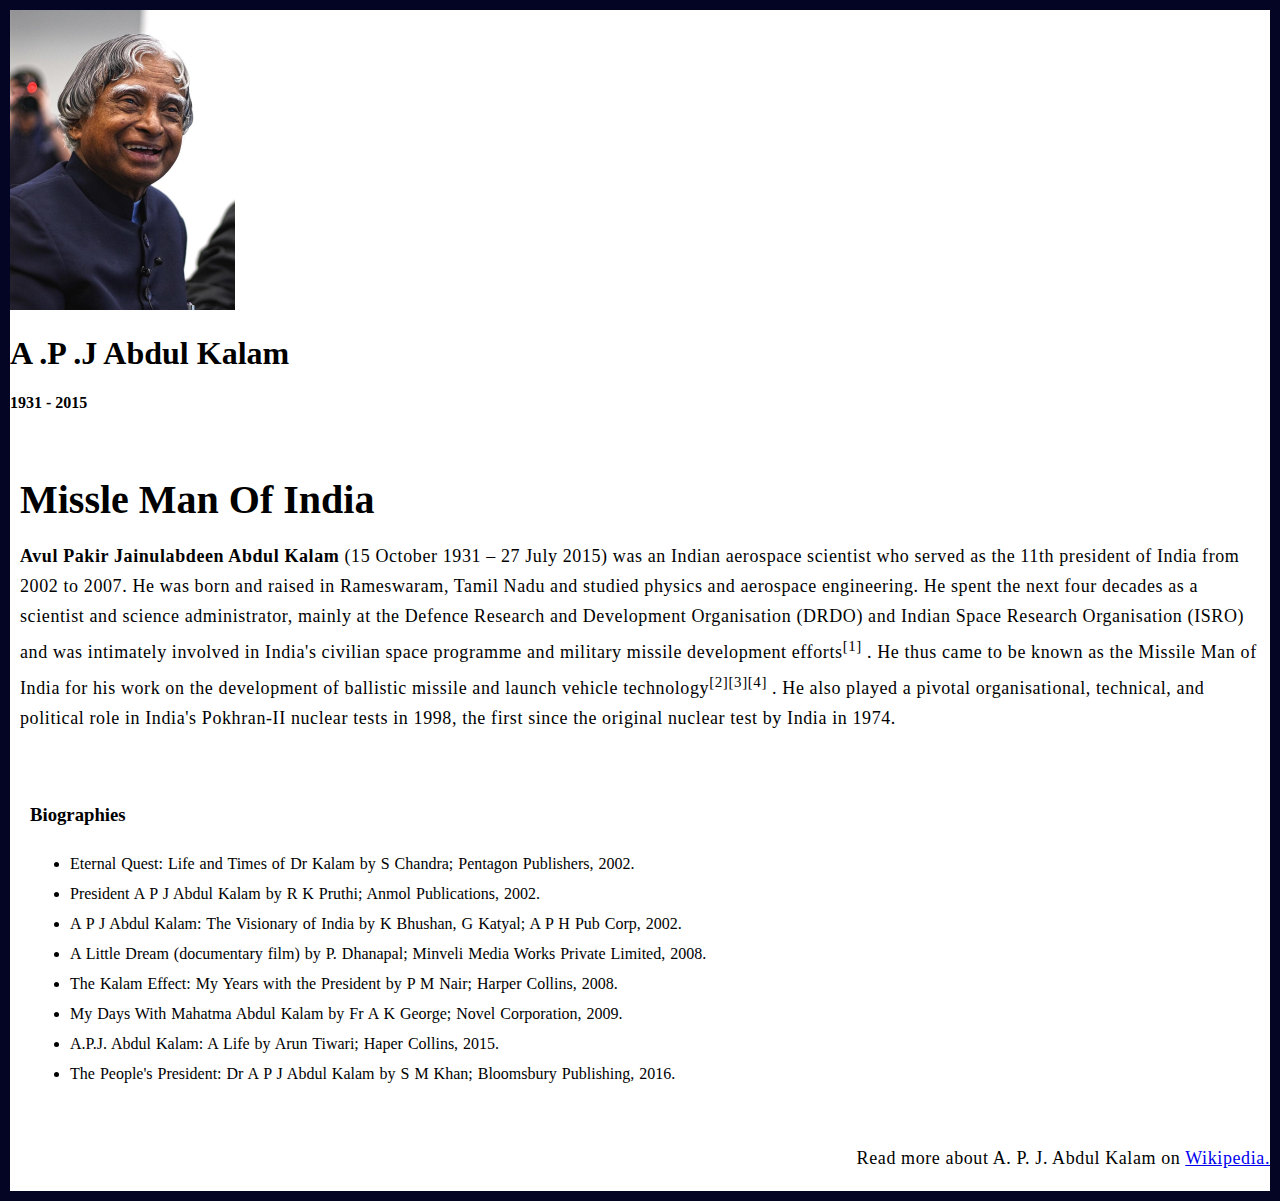
<file: The tribute page/index.html>
<!DOCTYPE html>
<html lang="en">
<head>
    <meta charset="UTF-8">
    <meta http-equiv="X-UA-Compatible" content="IE=edge">
    <meta lang="en">
    <meta name="viewport" content="width=device-width, initial-scale=1.0">
    <title>The Tribute Page || A.P.J. Abdul Kalam</title>
    <link rel="stylesheet" href="style.css">
</head>
<body>
    <div class="container">
        <div class="content">
            <div class="top-section">
                <div class="image">

                    <img src="./images/apj.jpg" height="300px">

                </div>

                <div>
                    <h1>A .P .J Abdul Kalam</h1>
                    <h4>1931 - 2015</h4>
                </div>
            </div>
            <div class="middle-section">

                <h2>Missle Man Of India</h2>

                <p><strong>Avul Pakir Jainulabdeen Abdul Kalam</strong> (15 October 1931 – 27 July 2015) was an Indian aerospace scientist who served as the
                11th president of India from 2002 to 2007. He was born and raised in Rameswaram, Tamil Nadu and studied physics and
                aerospace engineering. He spent the next four decades as a scientist and science administrator, mainly at the Defence
                Research and Development Organisation (DRDO) and Indian Space Research Organisation (ISRO) and was intimately involved
                in India's civilian space programme and military missile development efforts<sup>[1]</sup> . He thus came to be known as the Missile
                Man of India for his work on the development of ballistic missile and launch vehicle technology<sup>[2][3][4]</sup> . He also played
                a pivotal organisational, technical, and political role in India's Pokhran-II nuclear tests in 1998, the first since the
                original nuclear test by India in 1974.</p>

            </div>
            
            <div class="last-section">
                <h3>Biographies</h3>
                <ul>
                    <li>
                        Eternal Quest: Life and Times of Dr Kalam by S Chandra; Pentagon
                        Publishers, 2002.
                    </li>
                    <li>
                        President A P J Abdul Kalam by R K Pruthi; Anmol Publications,
                        2002.
                    </li>
                    <li>
                        A P J Abdul Kalam: The Visionary of India by K Bhushan, G Katyal;
                        A P H Pub Corp, 2002.
                    </li>
                    <li>
                        A Little Dream (documentary film) by P. Dhanapal; Minveli Media
                        Works Private Limited, 2008.
                    </li>
                    <li>
                        The Kalam Effect: My Years with the President by P M Nair; Harper
                        Collins, 2008.
                    </li>
                    <li>
                        My Days With Mahatma Abdul Kalam by Fr A K George; Novel
                        Corporation, 2009.
                    </li>
                    <li>
                        A.P.J. Abdul Kalam: A Life by Arun Tiwari; Haper Collins, 2015.
                    </li>
                    <li>
                        The People's President: Dr A P J Abdul Kalam by S M Khan;
                        Bloomsbury Publishing, 2016.
                    </li>
                </ul>
            </div>


            <footer>
                <p>
                    Read more about A. P. J. Abdul Kalam on
                    <a href="https://en.wikipedia.org/wiki/A._P._J._Abdul_Kalam">Wikipedia.</a>
                </p>
            </footer>



        </div>
    </div>
    
</body>
</html>
</file>
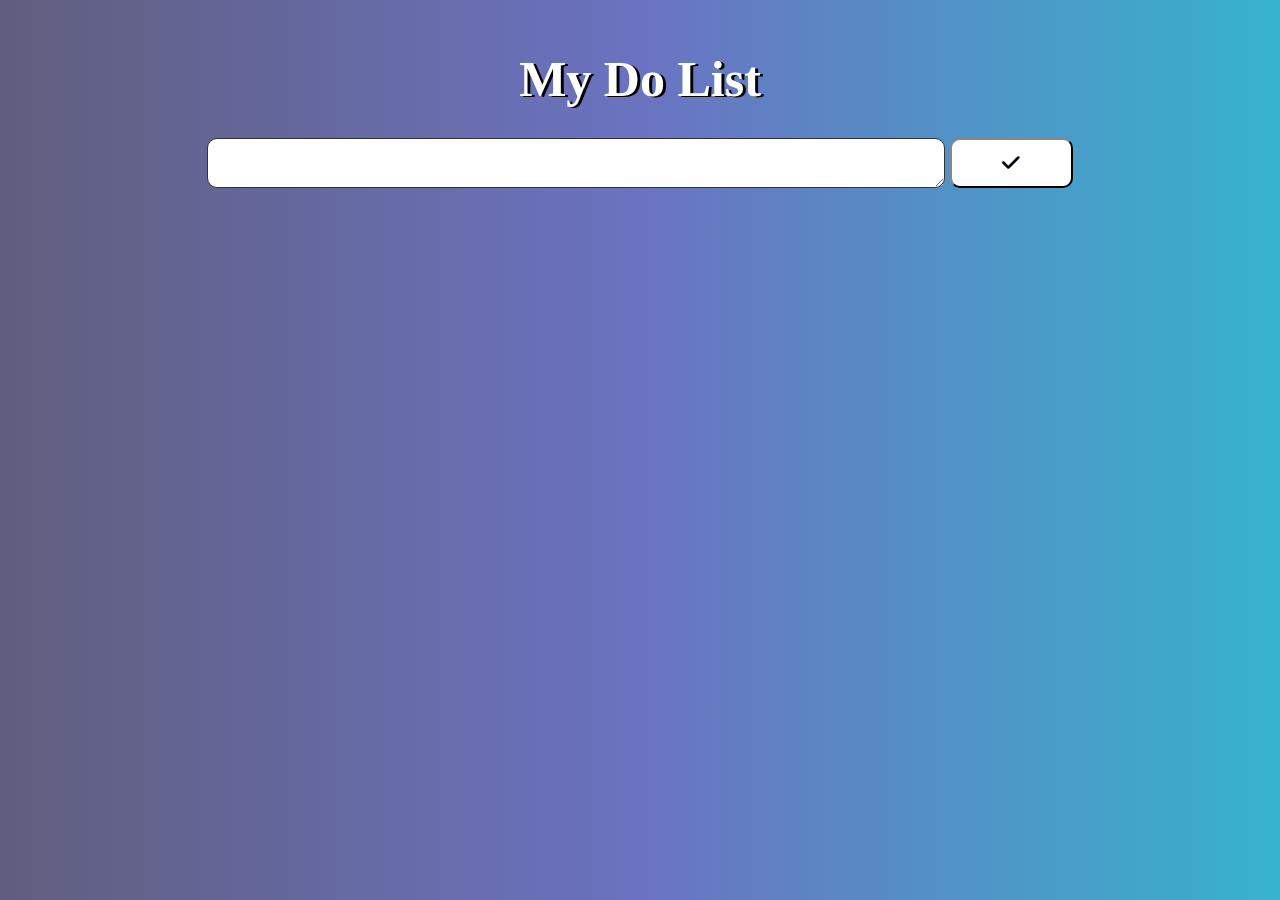
<file: to-do-List/index.html>
<!DOCTYPE html>
<html lang="en">

<head>
    <meta charset="UTF-8">
    <meta http-equiv="X-UA-Compatible" content="IE=edge">
    <meta name="viewport" content="width=device-width, initial-scale=1.0">

    <script src="script.js" defer></script>
    <link rel="stylesheet" href="style.css">
    <link rel="stylesheet" href="https://cdnjs.cloudflare.com/ajax/libs/font-awesome/6.0.0/css/all.min.css">

    <title>to do list</title>
</head>

<body>
    <div class="container-title">
        <h1>My Do List</h1>
    </div>
    <div class="container">
        <div class="inputcol">
            <textarea name="text" class="textarea"></textarea>
            <button type="button" class="buttoninput"><i class="fa-solid fa-check"></i></button>
        </div>
    </div>
    <div class="todolist">
        
    </div>
</body>

</html>
</file>
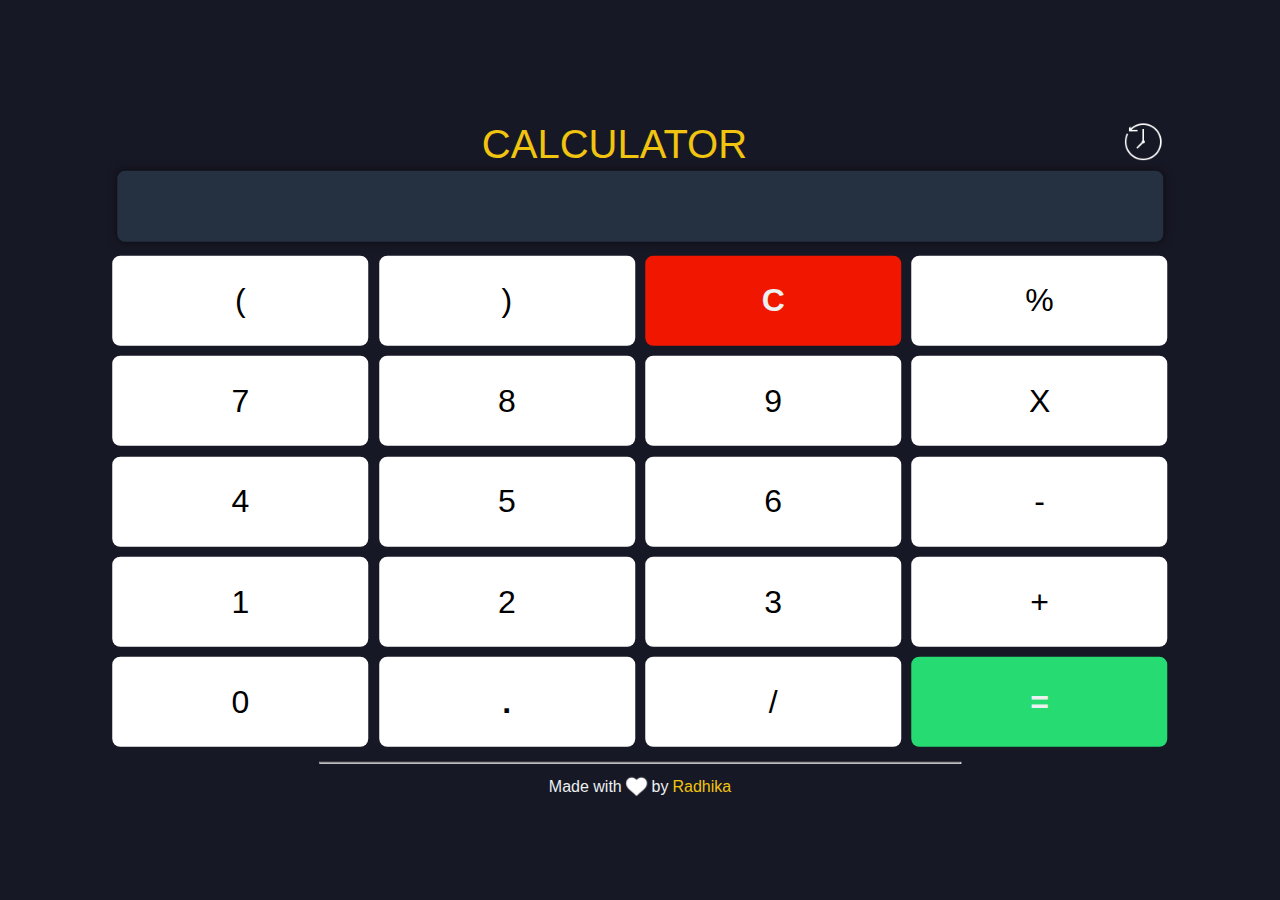
<file: Calculator1/calculator/index.html>
<!DOCTYPE html>
<html lang="en">

<head>
	<meta charset="UTF-8">
	<meta name="viewport" content="width=device-width, height=device-height, initial-scale=1 user-scalable=no, shrink-to-fit=no">
	<meta http-equiv="X-UA-Compatible" content="ie=edge">
	<title>Simple Calculator by Radhika </title>
	<link rel="stylesheet" href="style.css">
<script>
  window.dataLayer = window.dataLayer || [];
  function gtag(){dataLayer.push(arguments);}
  gtag('js', new Date());

  gtag('config', 'UA-70447982-5');
</script>
    <meta content='#171825' name='theme-color' />

    <meta name="keywords"
        content="Simple JavaScript Calculator, Harsh, JavaScript, Calculator, JavaScript Calculator, JSCalci, JavaScriptCalci, Radhika">
    <meta property="og:title" content="Simple JavaScript Calculator" />
    <meta property="og:description"
        content="Simple JavaScript Calculator by Radhika" />
</head>

<body>
	<div class="container">
		<h1><a style="text-decoration: none; color: #f1c40f; margin-left: 0.25rem;" href="" onclick="location.reload();">CALCULATOR</a><img id="historybutton" src="history.png"></h1 >
		<div class="calculator">
			<input type="text" name="screen" id="answer" readonly>
			<table>
				<tr>
					<td><button>(</button></td>
					<td><button>)</button></td>
					<td><button style="background-color: #f01600; font-weight: bold; color: #ecf0f1;">C</button></td>
					<td><button>%</button></td>
				</tr>
				<tr>
					<td><button>7</button></td>
					<td><button>8</button></td>
					<td><button>9</button></td>
					<td><button>X</button></td>
				</tr>
				<tr>
					<td><button>4</button></td>
					<td><button>5</button></td>
					<td><button>6</button></td>
					<td><button>-</button></td>
				</tr>
				<tr>
					<td><button>1</button></td>
					<td><button>2</button></td>
					<td><button>3</button></td>
					<td><button>+</button></td>
				</tr>
				<tr>
					<td><button>0</button></td>
					<td><button style="font-weight: bold;">.</button></td>
					<td><button>/</button></td>
					<td><button style="background-color: #25db72; font-weight: bold; color: #ecf0f1;">=</button></td>
				</tr>
			</table>
			<hr style="max-width: 50vw;">
			<div style="font-size:1rem; display: flex; align-items: center; justify-content: center;">Made with <img style="margin: 0.15rem;" src="heart.png">by<a style="text-decoration: none; color: #f1c40f; margin-left: 0.25rem;"
                target="_blank" href="https://radhika.github.io">Radhika</a></div>
		</div>
	</div>
	<div id="bar1" class = "bars"></div>
	<div id="bar2" class = "bars"></div>
	<div id="history">
	</div>
    <div id="turn">
    PLEASE TURN YOUR DEVICE
	</div>
</body>
<script src="hist.js"></script>
<script src="calc.js"></script>
</html>
</file>
<file: The tribute page/style.css>
body {
  background-color: white;
  margin: 0px;
  border: 0px;
}

.container {
  border: 10px solid rgb(4, 4, 37);
}
.last-section{
  font-size: 16px;
  font-family: "Times New Roman", Times, serif;
  line-height: 30px;
  word-spacing : 1px;
  padding : 20px ;
}

.middle-section{
  padding: 10px;
}
.middle-section h2{
  font-size: 40px;  
  font-family: 'Times New Roman', Times, serif;
  margin-bottom: 2px;
}
p{
  font-size: large;
  font-family: 'Times New Roman', Times, serif;
  line-height: 30px;
  word-spacing: 10%;  
  letter-spacing: 0.60px;
}

footer p{
  text-align:end;
}
</file>
<file: to-do-List/style.css>
* {
    margin: 0;
    padding: 0;
    box-sizing: border-box;
    font-family: 'Times New Roman', Times, serif;
}

body {
    background-image: linear-gradient(to right, #605e7e, #6b73c1, #37b3cc);
    margin: 50px 2%;
}

.container-title {
    font-size: 25px;
    text-align: center;
    margin: 0 0 30px 0;
    color: white;
    text-shadow: 3px 1px black;
}


.inputcol {
    display: grid;
    column-gap: 5px;
    grid-template-columns: 60% 10%;
    justify-content: center;
    margin-top: 10px;
}

.textarea {
    min-height: 50px;
    height: 50px;
    max-width: 100%;
    min-width: 100%;
    border-radius: 10px;
    border-color: #333;
    font-size: 20px;
    padding: 10px 10px;
    overflow: auto;
    overflow-x: hidden;
}

.textarea::-webkit-scrollbar-track {
    border-radius: 10px;
    background-color: #333;
}

.textarea::-webkit-scrollbar {
    width: 10px;
    cursor: pointer;
}

.textarea::-webkit-scrollbar-thumb {
    border-radius: 10px;
    background-color: #8f8acc;
    cursor: pointer;
}

.textarea:focus {
    outline: none;
}

.buttoninput {
    border-radius: 10px;
    border-color: #333;
    background-color: white;
    font-size: 20px;
}

.buttoninput:hover {
    background-color: #8f8acc;
    color: white;
}

/* js */
.todolist {
    margin-top: 20px;
}

.itemall {
    display: grid;
    grid-template-columns: 60% 5% 5%;
    justify-content: center;
    margin-bottom: 2px;
}

.item, .check-button, .trash-button {
    border: none;
    background-color: white;
    min-height: 50px;
    padding: 10px 10px;
}

.item {
    word-wrap: break-word;
    word-break: break-all;
    border-radius: 10px 0 0 10px;
    display: grid;
    align-content: center;
    font-size: 20px;
}

.check-button, .trash-button {
    font-size: 15px;
}

.trash-button {
    border-radius: 0 10px 10px 0;
}

.check-button:hover {
    background-color: #37b3cc;
    color: white;
}

.trash-button:hover {
    background-color: #6b73c1;
    color: white;
}

.checklist {
    text-decoration: line-through;
}

.fa-check, .fa-trash {
    pointer-events: none;
}

button, .check-button, .trash-button {
    cursor: pointer;
}
</file>
<file: Calculator1/calculator/style.css>
body,
html {
    padding: 0;
    margin: 0;
    display: flex;
    justify-content: center;
    color: #ecf0f1;
    background-color: rgb(23, 24, 37);
    font-family: 'Fjalla One', sans-serif;
    animation: fadein 1.5s;
}

@keyframes fadein {
    0% {
        opacity: 0%;
    }
    100%   {
        opacity: 100%;
    }
  }

h1 {
    font-size: 2.5rem;
    font-weight: 500;
    margin-bottom: 0;
}

input {
    background-color: rgba(52, 73, 94, 0.5);
    color: #ecf0f1;
    outline: none;
    text-align: right;
    border: none;
    font-size: 3rem;
    width: 78vw;
    margin-bottom: 0.5rem;
    border-radius: 0.5rem;
    padding: 0.5rem 1.5rem;
    -webkit-box-shadow: 0px 0px 10px 0px rgba(0,0,0,0.5);
    -moz-box-shadow: 0px 0px 10px 0px rgba(0,0,0,0.5);
    box-shadow: 0px 0px 10px 0px rgba(0,0,0,0.5);
}

.container {
    margin: auto;
    text-align: center;
    position: absolute;
    top: 50%;
    left: 50%;
    transform: translate(-50%, -50%);
}

.calculator {
    padding: 0.25rem;
    display: inline-block;
}

table {
    margin: auto;
}

button {
    border: none;
    background-color: white;
    width: 20vw;
    height: 10vh;
    padding: 0.5rem 0;
    margin: 0.25vmax;
    font-size: 2rem;
    border-radius: 0.5rem;
    -moz-transition: all ease 0.5s;
    -webkit-transition: all 0.5s ease;
    transition: all 0.5s ease;
    -o-transition: all ease 0.5s;
}
button:active {
    transform: scale(0.95);
    box-shadow: 3px 2px 22px 1px rgba(0, 0, 0, 0.24);

}

button:hover {
    -webkit-box-shadow: 0px 0px 10px 0px rgba(0,0,0,0.5);
    -moz-box-shadow: 0px 0px 10px 0px rgba(0,0,0,0.5);
    box-shadow: 0px 0px 10px 0px rgba(0,0,0,0.5);
    -moz-transition: all ease 0.5s;
    -webkit-transition: all 0.5s ease;
    transition: all 0.5s ease;
    -o-transition: all ease 0.5s;
}

a{
    outline: none;
    -moz-transition: all ease 0.5s;
    -webkit-transition: all 0.5s ease;
    transition: all 0.5s ease;
    -o-transition: all ease 0.5s;
}

a:hover{
    text-shadow: 0px 0px 10px rgba(241, 196, 15, 0.5);
    -moz-transition: all ease 0.5s;
    -webkit-transition: all 0.5s ease;
    transition: all 0.5s ease;
    -o-transition: all ease 0.5s;
}

#turn {
    display: none;
    z-index: 100;
    position: fixed;
}

#historybutton{
    width:40px;
    height:40px;
    border-radius: 20px;
    float:right; 
    margin-right:15px;
    cursor: pointer;
}

#history{
    position: absolute;
    width:90%;
    height: 80vh;
    top:10vh;
    background-color: white;
    border: 2px solid black;
    border-radius: 10px;
    display: none;
    /* overflow-y: scroll; */
}

.historyelement{
    color: black;
    margin: 20px;
    font-size: 40px;
}

#bar1, #bar2{
    position: absolute;
    width:30px;
    height: 4px;
    background-color: white;
    margin-top: 20px;
    margin-right: 20px;
    margin-left: 93%;
    transform: rotate(45deg);
    cursor: pointer;
    display: none;
}

#bar2{
    transform: rotate(135deg);
}

@media (orientation: landscape) and (max-height: 500px) {
    #turn {
        width: 100vw;
        height: 100vh;
        display: flex;
        justify-content: center;
        align-items: center;
        font-size: 2rem;
        color: rgba(52, 73, 94, 1.0);
        background-color: rgba(236, 240, 241, 1.0);
    }
}
</file>
